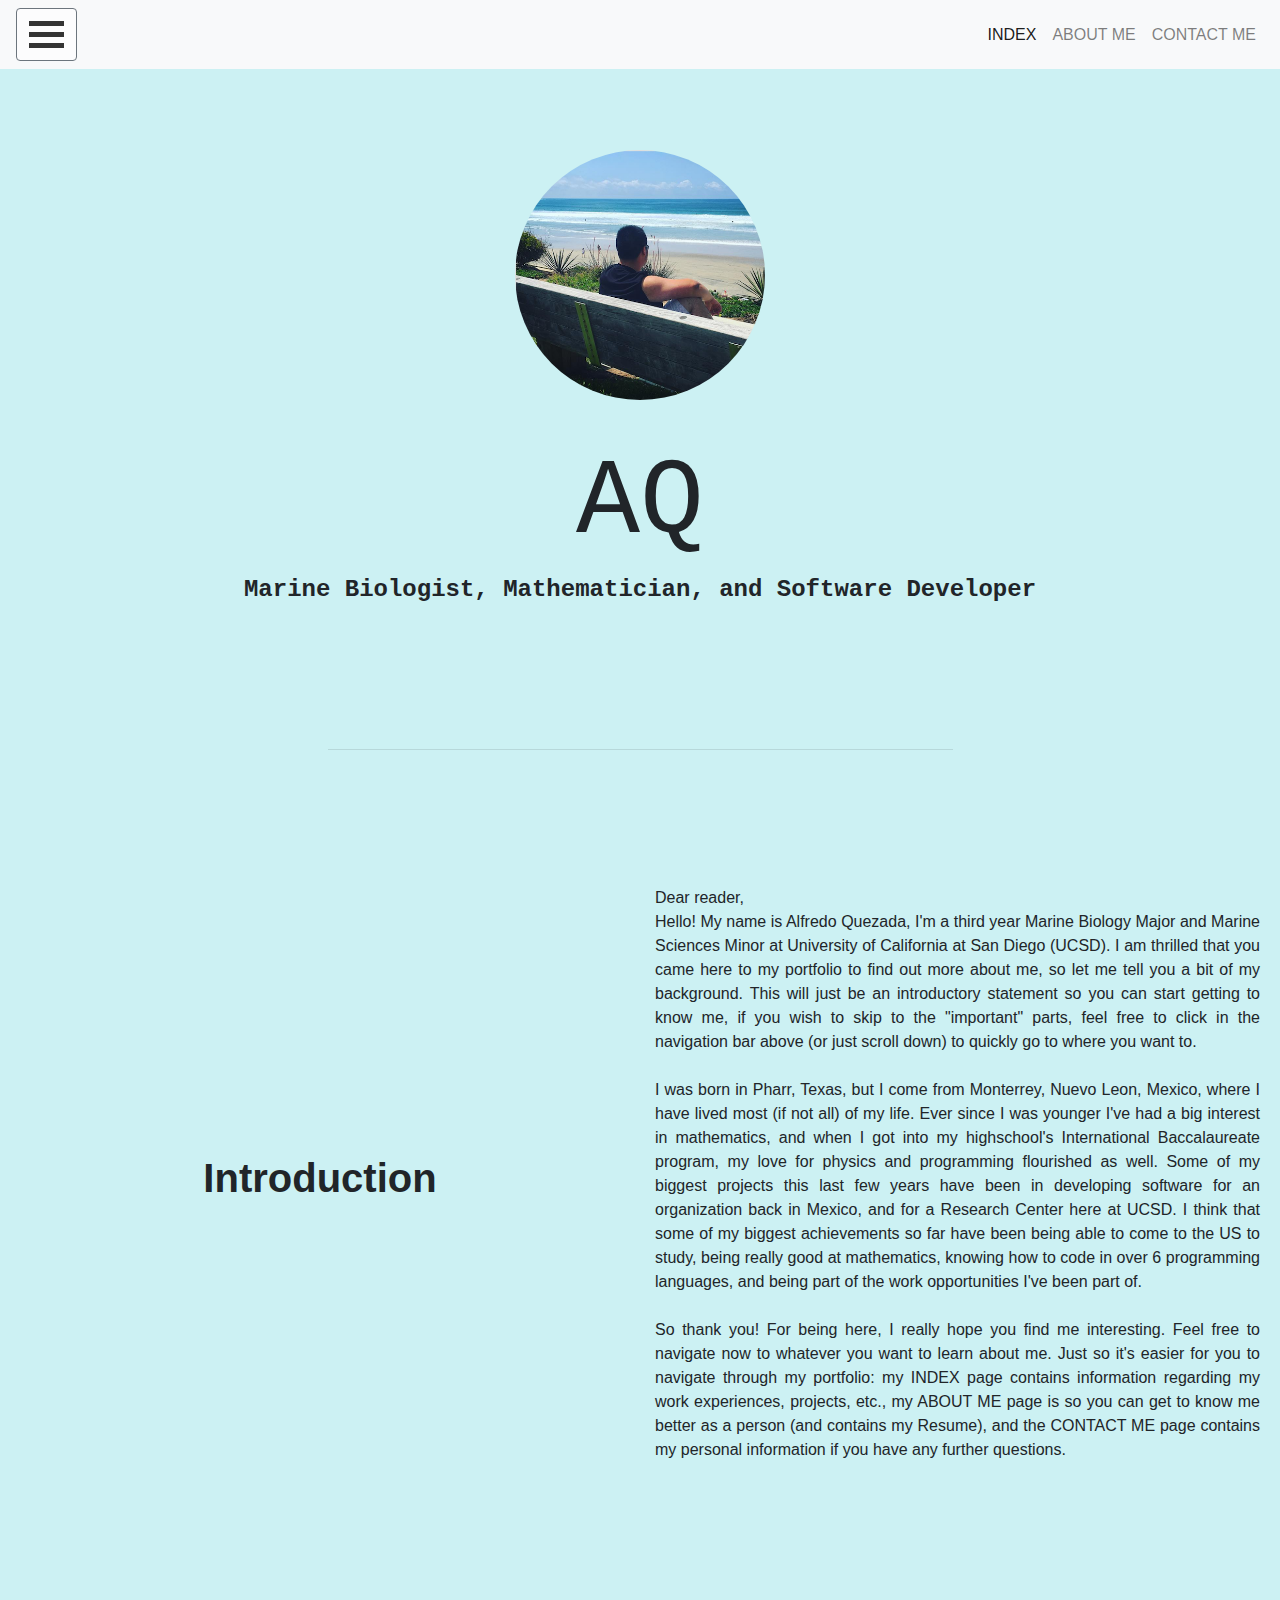
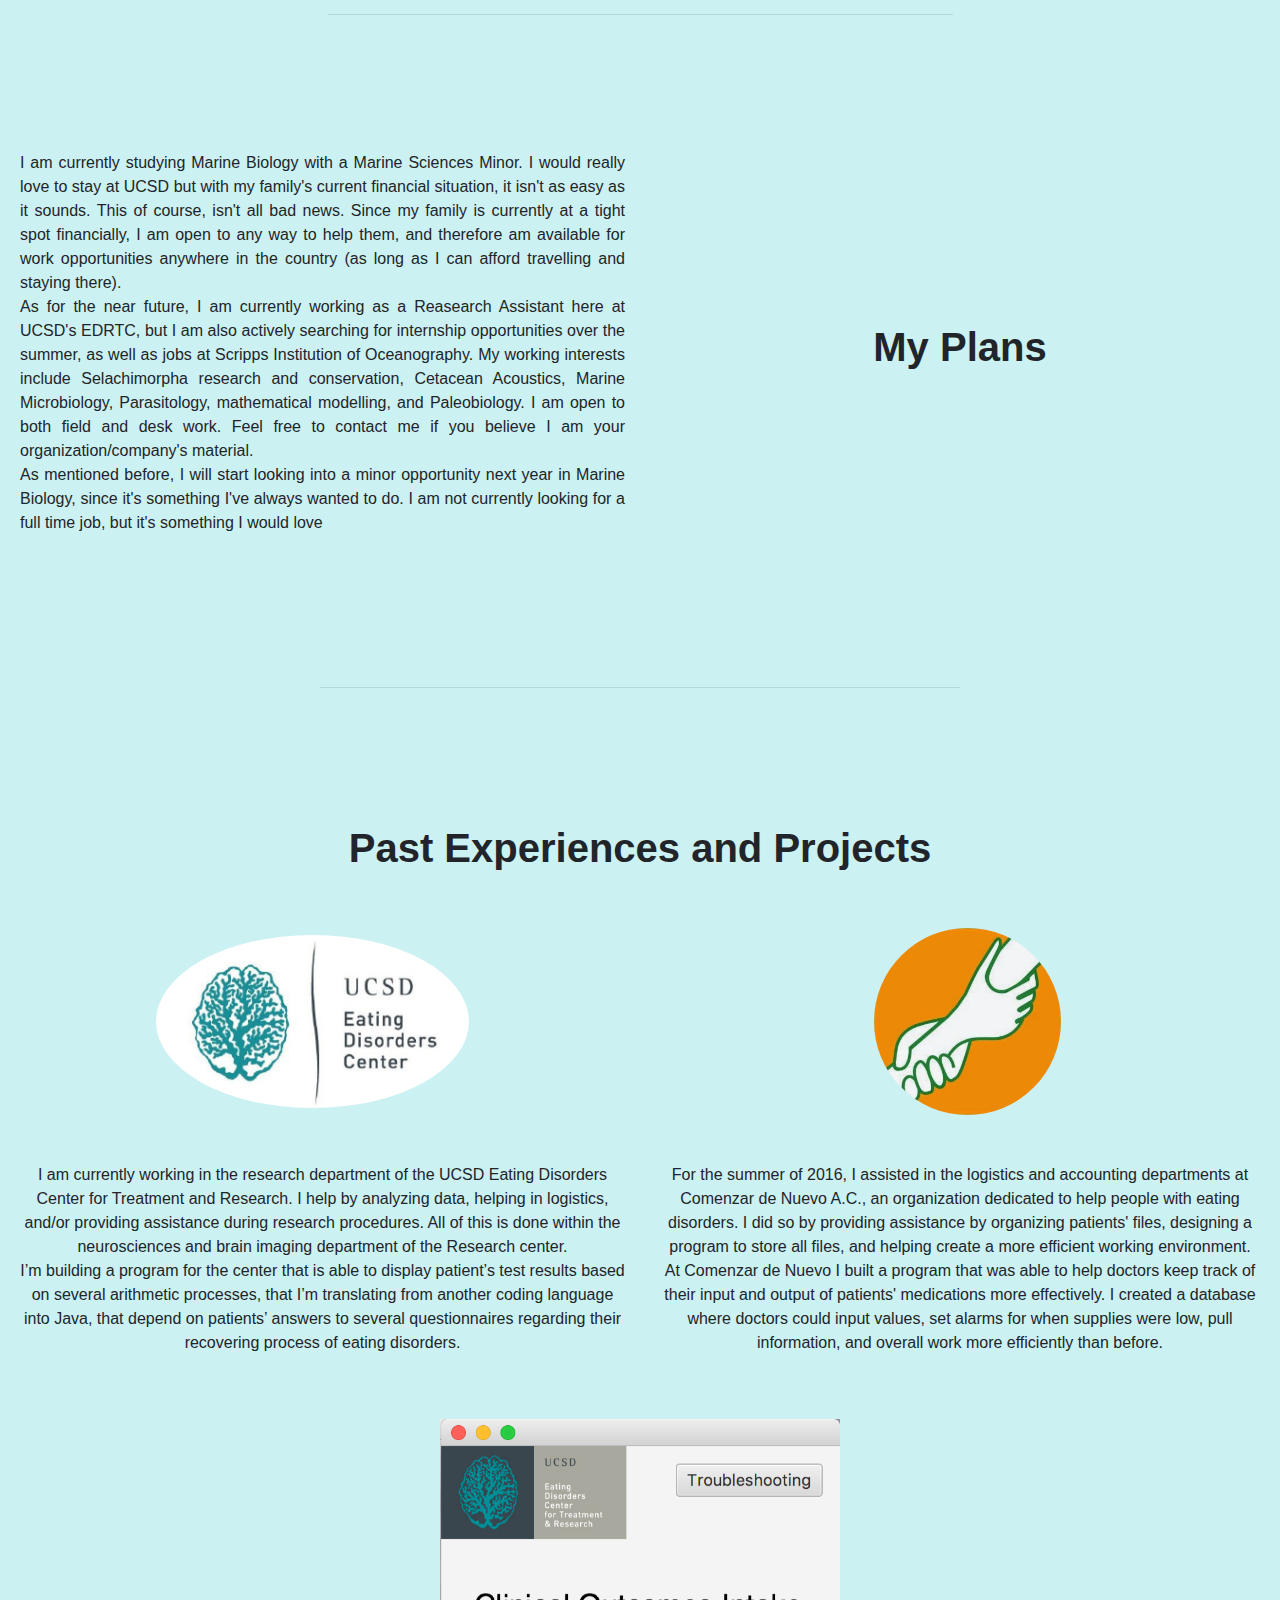
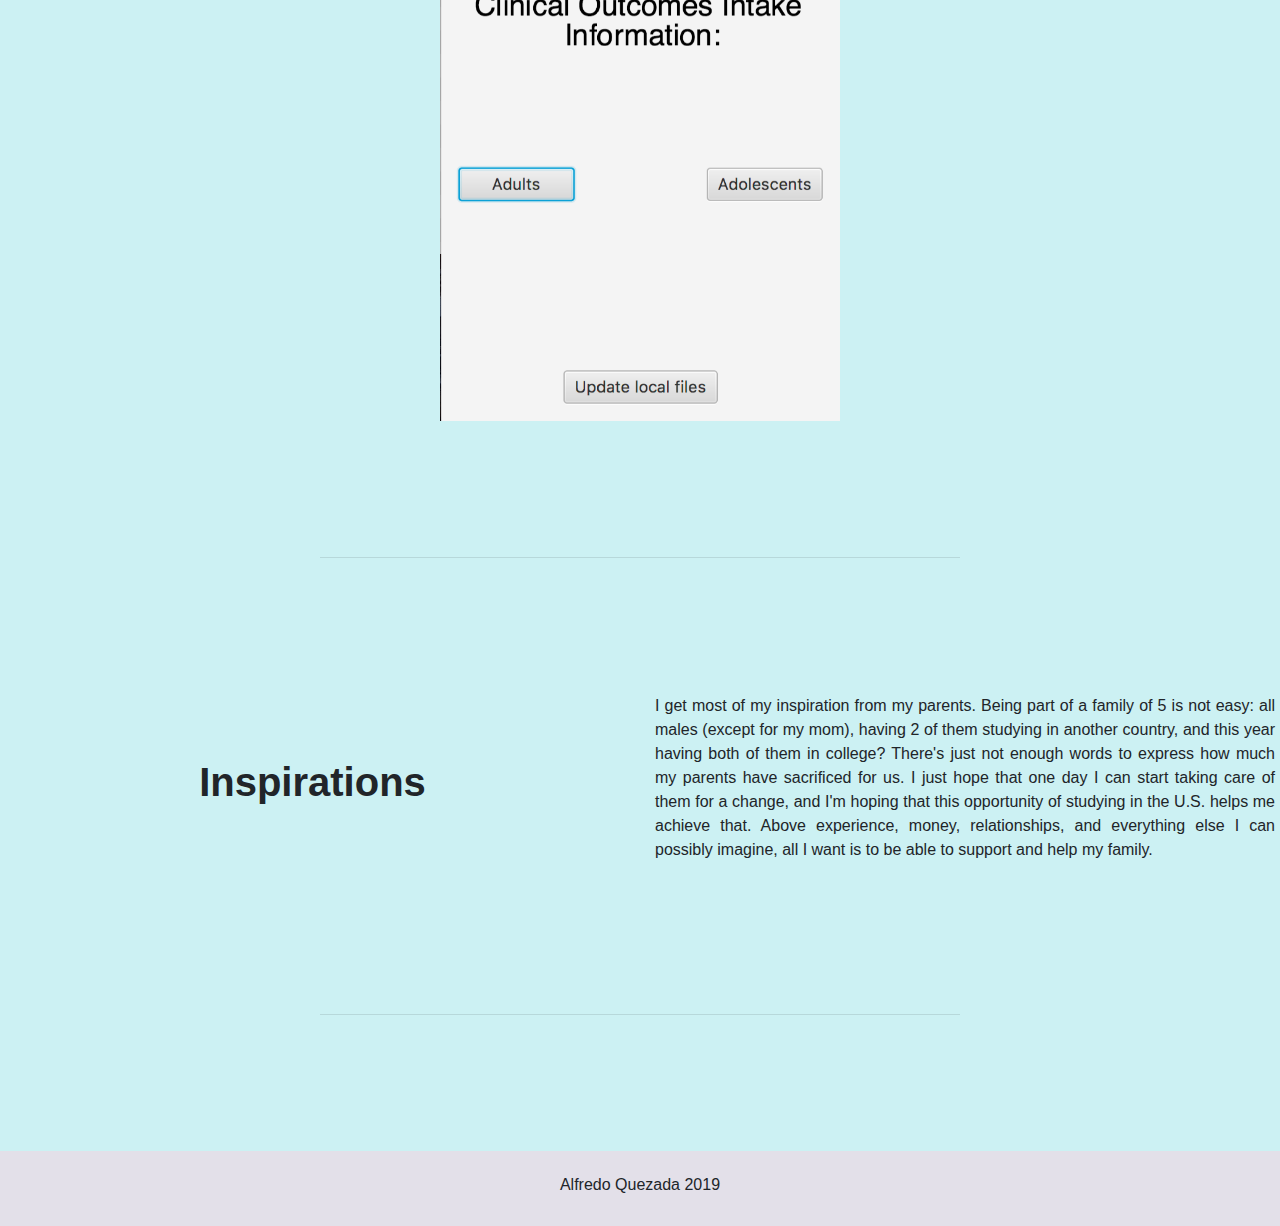
<file: Index.html>
<!DOCTYPE html>
<html>

<head>
    <title>Index</title>
    <meta name="viewport" content="width=device-width, initial-scale=1">
    <meta charset="utf-8">
    <link rel="stylesheet" type="text/css" href="css/bootstrap.css">
    <link rel="stylesheet" type="text/css" href="css/extra.css">
</head>

<body style="background-color:#CCF1F3">
    <nav class="navbar fixed-top navbar-light bg-light navbar-expand">
        <div class="dropdown">
            <button class="btn btn-secondary dropdown-toggle container" type="button" id="dropdownMenu" data-toggle="dropdown" aria-haspopup="true" aria-expanded="false" style="background-color: rgba(255,255,255,0.5);" onclick="myFunction(this)">
                            <div class="bar1"></div>
                            <div class="bar2"></div>
                            <div class="bar3"></div> 
                    </button>
            <div class="dropdown-menu" aria-labelledby="dropdownMenu">
                <a class="dropdown-item" href="#intro">Introduction</a>
                <a class="dropdown-item" href="#plans">My Plans</a>
                <a class="dropdown-item" href="#exp">Past Experiences and Projects</a>
                <a class="dropdown-item" href="#insp">Inspirations</a>
            </div>
        </div>
        <ul class="navbar-nav ml-auto">
            <li class="nav-item active">
                <a class="nav-link" href="#">INDEX</a>
            </li>
            <li class="nav-item">
                <a class="nav-link" href="aboutme.html">ABOUT ME </a>
            </li>
            <li class="nav-item">
                <a class="nav-link" href="contactme.html">CONTACT ME</a>
            </li>
        </ul>
    </nav>
    <section>
        <div class="container-fluid">
            <div class="row" style="padding-top:150px;">

                <div class="col-12 text-center">
                    <img class="rounded-circle" style="width:20%;" src="images/intro_image.png">
                </div>
            </div>
            <div class="row">
                <div class="col-12">
                    <h1 style="text-align:center;padding-top:40px;font-size:80pt;font-family:Andale Mono, monospace;">AQ</h1>
                </div>
            </div>
            <div class="row">
                <div class="col-12">
                    <h4 style="text-align:center;font-family:Andale Mono, monospace;font-weight:bold;">Marine Biologist, Mathematician, and Software Developer</h4>
                </div>
            </div>
            <br/>
            <br/>
            <br/>
            <br/>
            <br/>
            <hr size="2" width="50%">
            <br/>
            <br/>
            <br/>
            <br/>
            <br/>
            <div class="row">
                <div class="col-6 align-self-center" style="text-align:center;">
                    <h1 class="font-weight-bold">Introduction</h1>
                </div>
                <div class="col-6" style="padding-right:20px">
                    <p class="text-justify" id="intro">
                        Dear reader, <br/> Hello! My name is Alfredo Quezada, I'm a third year Marine Biology Major and Marine Sciences Minor at University of California at San Diego (UCSD). I am thrilled that you came here to my portfolio to find out
                        more about me, so let me tell you a bit of my background. This will just be an introductory statement so you can start getting to know me, if you wish to skip to the "important" parts, feel free to click in the navigation bar above
                        (or just scroll down) to quickly go to where you want to.
                        <br/><br/>I was born in Pharr, Texas, but I come from Monterrey, Nuevo Leon, Mexico, where I have lived most (if not all) of my life. Ever since I was younger I've had a big interest in mathematics, and when I got into my highschool's
                        International Baccalaureate program, my love for physics and programming flourished as well. Some of my biggest projects this last few years have been in developing software for an organization back in Mexico, and for a Research
                        Center here at UCSD. I think that some of my biggest achievements so far have been being able to come to the US to study, being really good at mathematics, knowing how to code in over 6 programming languages, and being part of
                        the work opportunities I've been part of.
                        <br/><br/>So thank you! For being here, I really hope you find me interesting. Feel free to navigate now to whatever you want to learn about me. Just so it's easier for you to navigate through my portfolio: my INDEX page contains
                        information regarding my work experiences, projects, etc., my ABOUT ME page is so you can get to know me better as a person (and contains my Resume), and the CONTACT ME page contains my personal information if you have any further
                        questions.
                    </p>
                </div>
            </div>
            <br/>
            <br/>
            <br/>
            <br/>
            <br/>
            <hr size="2" width="50%">
            <br/>
            <br/>
            <br/>
            <br/>
            <br/>
            <div class="row">
                <div class="col-6" style="padding-left:20px">
                    <p class="text-justify" id="plans">
                        I am currently studying Marine Biology with a Marine Sciences Minor. I would really love to stay at UCSD but with my family's current financial situation, it isn't as easy as it sounds. This of course, isn't all bad news. Since my family is currently
                        at a tight spot financially, I am open to any way to help them, and therefore am available for work opportunities anywhere in the country (as long as I can afford travelling and staying there).
                        <br/> As for the near future, I am currently working as a Reasearch Assistant here at UCSD's EDRTC, but I am also actively searching for internship opportunities over the summer, as well as jobs at Scripps Institution of Oceanography.
                        My working interests include Selachimorpha research and conservation, Cetacean Acoustics, Marine Microbiology, Parasitology, mathematical modelling, and Paleobiology. I am open to both field and desk work. Feel free to contact
                        me if you believe I am your organization/company's material.
                        <br/> As mentioned before, I will start looking into a minor opportunity next year in Marine Biology, since it's something I've always wanted to do. I am not currently looking for a full time job, but it's something I would love
                    </p>
                </div>
                <div class="col-6 align-self-center" style="text-align:center;">
                    <h1 class="font-weight-bold">My Plans</h1>
                </div>
            </div>
        </div>
        <br/>
        <br/>
        <br/>
        <br/>
        <br/>
        <hr size="2 " width="50% ">
        <br/>
        <br/>
        <br/>
        <br/>
        <br/>
        <div class="row">
            <div class="col-12 align-self-center" style="text-align:center;">
                <h1 class="font-weight-bold" id="exp">Past Experiences and Projects</h1>
            </div>
        </div>
        <br/>
        <br/>
        <div class="row">
            <div class="col-6 align-self-center" style="text-align:center;">
                <a href="http://eatingdisorders.ucsd.edu/"><img class="rounded-circle container2" style="width:50%;" src="images/UCSDED.jpg"></a>
            </div>
            <div class="col-6 align-self-center" style="text-align:center;">
                <a href="http://www.comenzardenuevo.org/"><img class="rounded-circle container2" style="width:30%;" src="images/CDN.jpg"></a>
            </div>
        </div>
        <br/>
        <br/>
        <div class="row">
            <div class="col-6" style="text-align:center;">
                <p style="padding-left: 20px">I am currently working in the research department of the UCSD Eating Disorders Center for Treatment and Research. I help by analyzing data, helping in logistics, and/or providing assistance during research procedures. All of this is done
                    within the neurosciences and brain imaging department of the Research center.
                    <br/> I’m building a program for the center that is able to display patient’s test results based on several arithmetic processes, that I’m translating from another coding language into Java, that depend on patients’ answers to several
                    questionnaires regarding their recovering process of eating disorders.</p>
            </div>
            <div class="col-6" style="text-align:center; padding-right: 10px">
                <p style="padding-right: 20px">For the summer of 2016, I assisted in the logistics and accounting departments at Comenzar de Nuevo A.C., an organization dedicated to help people with eating disorders. I did so by providing assistance by organizing patients' files, designing
                    a program to store all files, and helping create a more efficient working environment.
                    <br/> At Comenzar de Nuevo I built a program that was able to help doctors keep track of their input and output of patients' medications more effectively. I created a database where doctors could input values, set alarms for when supplies
                    were low, pull information, and overall work more efficiently than before.
                </p>
            </div>
        </div>
        <br/>
        <br/>
        <div class="row">
            <div class="col-12">
                <div id="carousel" class="carousel carousel2 slide mx-auto" data-ride="carousel">
                    <div class="carousel-inner">
                        <div class="carousel-item active">
                            <img class="d-block w-100" src="images/ex_1.png" alt="First slide">
                        </div>
                        <div class="carousel-item">
                            <img class="d-block w-100" src="images/ex_2.png" alt="Second slide">
                        </div>
                        <div class="carousel-item">
                            <img class="d-block w-100" src="images/ex_3.png" alt="Third slide">
                        </div>
                    </div>
                </div>
            </div>
        </div>
        <br/>
        <br/>
        <br/>
        <br/>
        <br/>
        <hr size="2 " width="50%">
        <br/>
        <br/>
        <br/>
        <br/>
        <br/>
        <div class="row">
            <div class="col-6 align-self-center" style="text-align:center;">
                <h1 class="font-weight-bold">Inspirations</h1>
            </div>
            <div class="col-6" style="padding-right:20px">
                <p class="text-justify" id="insp">
                    I get most of my inspiration from my parents. Being part of a family of 5 is not easy: all males (except for my mom), having 2 of them studying in another country, and this year having both of them in college? There's just not enough words to express
                    how much my parents have sacrificed for us. I just hope that one day I can start taking care of them for a change, and I'm hoping that this opportunity of studying in the U.S. helps me achieve that. Above experience, money, relationships,
                    and everything else I can possibly imagine, all I want is to be able to support and help my family.
                </p>
            </div>
        </div>
        <br/>
        <br/>
        <br/>
        <br/>
        <br/>
        <hr size="2 " width="50%">
        <br/>
        <br/>
        <br/>
        <br/>
        <br/>
    </section>
    <footer>
        <div class="row" style="background-color:rgb(227, 224, 233);">
            <div class="col-12">
                <br/>
                <h6 style="text-align:center;">Alfredo Quezada 2019</h5>
                    <br/>
            </div>
        </div>
    </footer>
</body>

<script src="js/jquery-3.3.1.js "></script>
<script src="js/popper.js "></script>
<script src="js/bootstrap.js "></script>
<script src="js/extra.js "></script>

</html>
</file>
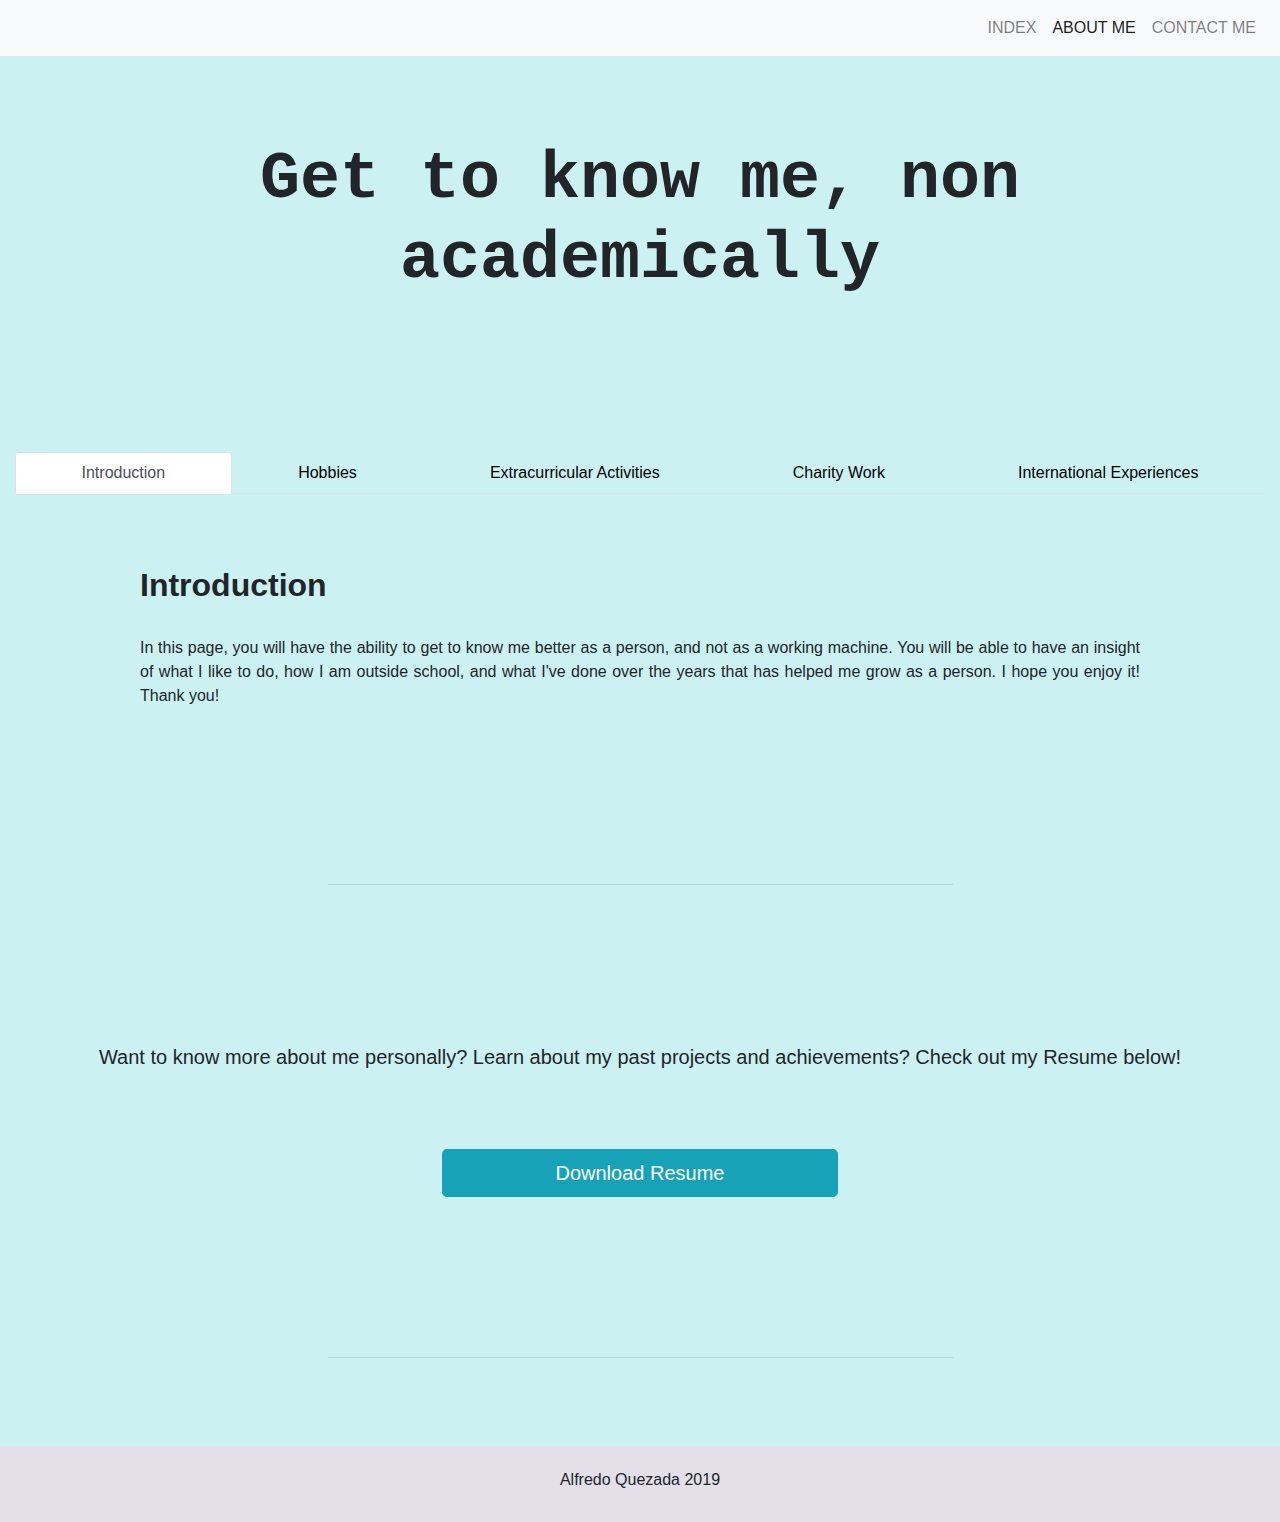
<file: aboutme.html>
<!DOCTYPE html>
<html>

<head>
    <title>About Me</title>
    <meta name="viewport" content="width=device-width, initial-scale=1">
    <meta charset="utf-8">
    <link rel="stylesheet" type="text/css" href="css/bootstrap.css">
    <link rel="stylesheet" type="text/css" href="css/extra.css">
</head>

<body style="background-color:#CCF1F3">
    <nav class="navbar fixed-top navbar-light bg-light navbar-expand">
        <ul class="navbar-nav ml-auto">
            <li class="nav-item">
                <a class="nav-link" href="Index.html">INDEX</a>
            </li>
            <li class="nav-item active">
                <a class="nav-link" href="#">ABOUT ME</a>
            </li>
            <li class="nav-item">
                <a class="nav-link" href="contactme.html">CONTACT ME</a>
            </li>
        </ul>
    </nav>

    <section>
        <div class="container-fluid">
            <div class="row" style="padding-top:100px;">
                <div class="col-12 text-center">
                    <h1 style="text-align:center;font-weight:bold;padding-top:40px;font-size:50pt;font-family:Andale Mono, monospace;">Get to know me, non academically</h1>
                </div>
            </div>
            <br/>
            <br/>
            <br/>
            <br/>
            <br/>
            <br/>
            <div class="row">
                <div class="col-12">
                    <ul class="nav nav-tabs nav-fill" id="myTab" role="tablist">
                        <li class="nav-item">
                            <a class="nav-link active" id="intro-tab" data-toggle="tab" href="#intro" role="tab" aria-controls="intro" aria-selected="true">Introduction</a>
                        </li>
                        <li class="nav-item">
                            <a class="nav-link" id="hobbies-tab" data-toggle="tab" href="#hobbies" role="tab" aria-controls="hobbies" aria-selected="false">Hobbies</a>
                        </li>
                        <li class="nav-item">
                            <a class="nav-link" id="EA-tab" data-toggle="tab" href="#EA" role="tab" aria-controls="EA" aria-selected="false">Extracurricular Activities</a>
                        </li>
                        <li class="nav-item">
                            <a class="nav-link" id="CW-tab" data-toggle="tab" href="#CW" role="tab" aria-controls="CW" aria-selected="false">Charity Work</a>
                        </li>
                        <li class="nav-item">
                            <a class="nav-link" id="IE-tab" data-toggle="tab" href="#IE" role="tab" aria-controls="IE" aria-selected="false">International Experiences</a>
                        </li>
                    </ul>
                </div>
            </div>
            <br/>
            <br/>
            <br/>
            <div class="row">
                <div class="col-12 align-self-center" style="text-align:left;">
                    <div class="tab-content" id="myTabContent">
                        <div class="tab-pane fade show active" id="intro" role="tabpanel" aria-labelledby="intro-tab">
                            <h2 style="font-weight:bold;padding-left:10%;">Introduction</h2>
                            <br/>
                            <p class="text-justify" style="padding-left:10%;padding-right:10%;">In this page, you will have the ability to get to know me better as a person, and not as a working machine. You will be able to have an insight of what I like to do, how I am outside school, and what I've done over the years
                                that has helped me grow as a person. I hope you enjoy it! Thank you!</p>
                        </div>
                        <div class="tab-pane fade" id="hobbies" role="tabpanel" aria-labelledby="hobbies-tab">
                            <h2 style="font-weight:bold;padding-left:10%;">Hobbies</h2>
                            <br/>
                            <p class="text-justify" style="padding-left:10%;padding-right:10%;">In my free time my favorite thing to do is listen to music, I love discovering new tunes to listen to. When people ask me what my favorite band is, I don't/can't seem to answer that, as I firmly believe that each song has the
                                ability of being great, even if the artists aren't so.
                                <br/> Another of my hobbies is playing videogames. I absolutely LOVE videogames, and not in the conventional way. Not only do I like to play and learn, but I am intrigued by the programming behind them. In my free time
                                I normally listen to music while trying to figure out how the algorithms of a certain "boss battle" work.
                                <br/> Finally, what I would consider my other big hobby is (as cliché as it sounds) learning. Yes! I know, so unoriginal and very used already. Nevertheless it's true, I enjoy learning very much. I don't limit myself to
                                learn about a single subject... if I find or read about something interesting, the next thing I know is that I've spent the last 3 hours researching about bananas. To be honest, I like to research, I take my time and I
                                am very thorough, which can come in very handy when programming or working with maths.</p>

                        </div>
                        <div class="tab-pane fade" id="EA" role="tabpanel" aria-labelledby="EA-tab">
                            <h2 style="font-weight:bold;padding-left:10%;">Extracurricular Activities</h2>
                            <br/>
                            <p class="text-justify" style="padding-left:10%;padding-right:10%;">
                                I was enrolled in extracurricular classes such as piano lessons and drama class. As Paul Klee once said, “One eye sees, the other feels.” I have fun when I play, I have fun when I act. Those small details, each different key or each different movement,
                                involved in these activities, have helped me let go of my problems and hold on to the good feelings.
                                <br/> I’ve also had many different significant experiences regarding sport-related extracurricular activities. One of the things I love to do is to swim. I was part of a swimming team back in Monterrey, I got to participate
                                in a National competition and several state and regional competitions. I was also part of an American Football team back in Monterrey, and was invited to play several times to an cup here in the US.
                            </p>
                        </div>
                        <div class="tab-pane fade" id="CW" role="tabpanel" aria-labelledby="CW-tab">
                            <h2 style="font-weight:bold;padding-left:10%;">Charity Work</h2>
                            <br/>
                            <p class="text-justify" style="padding-left:10%;padding-right:10%;">
                                For the years 2013-2015 I was part of a small group of people that went into different orphanages and resting homes in order to help in whatever thing they needed. 3 hours a week on Saturdays, 7 weeks per semester. This included: Casa Hogar Douglas, Asilo
                                Virgen de Guadalupe, and Casa Hogar para Ancianitos María Esperanza Nuestra.
                            </p>
                        </div>
                        <div class="tab-pane fade" id="IE" role="tabpanel" aria-labelledby="IE-tab">
                            <h2 style="font-weight:bold;padding-left:10%;">International Experiences</h2>
                            <br/>
                            <p class="text-justify" style="padding-left:10%;padding-right:10%;">
                                During the summer of 2015, I went to study abroad in Heidelberg, Germany. I took for two months an intensive German course, 8 hours a day 5 days a week. It was a really fun experience, I got to meet a lot of people from around the world. I am still in
                                contact with most of them, friends from India, Spain, Korea, and Germany. It was a great opportunity to interact with other cultures, and to learn to work with others.
                            </p>
                        </div>
                    </div>
                </div>
            </div>
            <br/>
            <br/>
            <br/>
            <br/>
            <br/>
            <br/>
            <hr width="50%">
            <br/>
            <br/>
            <br/>
            <br/>
            <br/>
            <br/>
            <div class="row">
                <div class="col-12" style="text-align:center;">
                    <h5>Want to know more about me personally? Learn about my past projects and achievements? Check out my Resume below!</h5>
                </div>
            </div>
            <br/>
            <br/>
            <br/>
            <div class="row">
                <div class="col-4"></div>
                <div class="col-4" style="text-align:center;">
                    <button type="button" class="btn btn-info btn-lg btn-block" onClick="location.href='resume.pdf'">Download Resume</button>
                </div>
                <div class="col-4"></div>
            </div>
            <br/>
            <br/>
            <br/>
            <br/>
            <br/>
            <br/>
            <hr width="50%">
            <br/>
            <br/>
            <br/>
        </div>
    </section>




    <footer>
        <div class="row " style="background-color:rgb(227, 224, 233); ">
            <div class="col-12 ">
                <br/>
                <h6 style="text-align:center; ">Alfredo Quezada 2019</h5>
                    <br/>
            </div>
        </div>
    </footer>
</body>

<script src="js/jquery-3.3.1.js "></script>
<script src="js/popper.js "></script>
<script src="js/bootstrap.js "></script>
<script src="js/extra.js "></script>

</html>
</file>
<file: css/extra.css>
.dropdown-toggle::after {
    display: none
}

.container {
    display: inline-block;
    cursor: pointer;
}

.bar1,
.bar2,
.bar3 {
    width: 35px;
    height: 5px;
    background-color: #333;
    margin: 6px 0;
    transition: 0.4s;
}

.change .bar1 {
    -webkit-transform: rotate(-45deg) translate(-9px, 6px);
    transform: rotate(-45deg) translate(-9px, 6px);
}

.change .bar2 {
    opacity: 0;
}

.change .bar3 {
    -webkit-transform: rotate(45deg) translate(-8px, -8px);
    transform: rotate(45deg) translate(-8px, -8px);
}

.caption div {
    box-shadow: 0 0 5px #C8C8C8;
    transition: all 0.3s ease 0s;
}

.container2:hover {
    opacity: 0.3;
}

.carousel2 {
    max-width: 400px;
    overflow: hidden;
}

.nav-tabs>li>a {
    color: rgb(0, 0, 0);
}

.nav-tabs>li>a:hover {
    color: rgb(151, 151, 151);
}

.fa {
    padding: 20px;
    font-size: 30px;
    width: 50px;
    text-align: center;
    text-decoration: none;
    margin: 5px 2px;
    border-radius: 50%;
}

.fa:hover {
    opacity: 0.7;
}

.fa-facebook {
    background: #3B5998;
    color: white;
}

.fa-twitter {
    background: #55ACEE;
    color: white;
}

.fa-google {
    background: #dd4b39;
    color: white;
}

.fa-linkedin {
    background: #007bb5;
    color: white;
}

.fa-youtube {
    background: #bb0000;
    color: white;
}

.fa-instagram {
    background: #125688;
    color: white;
}

.fa-pinterest {
    background: #cb2027;
    color: white;
}

.fa-snapchat-ghost {
    background: #fffc00;
    color: white;
    text-shadow: -1px 0 black, 0 1px black, 1px 0 black, 0 -1px black;
}

.fa-skype {
    background: #00aff0;
    color: white;
}

.fa-android {
    background: #a4c639;
    color: white;
}

.fa-dribbble {
    background: #ea4c89;
    color: white;
}

.fa-vimeo {
    background: #45bbff;
    color: white;
}

.fa-tumblr {
    background: #2c4762;
    color: white;
}

.fa-vine {
    background: #00b489;
    color: white;
}

.fa-foursquare {
    background: #45bbff;
    color: white;
}

.fa-stumbleupon {
    background: #eb4924;
    color: white;
}

.fa-flickr {
    background: #f40083;
    color: white;
}

.fa-yahoo {
    background: #430297;
    color: white;
}

.fa-soundcloud {
    background: #ff5500;
    color: white;
}

.fa-reddit {
    background: #ff5700;
    color: white;
}

.fa-rss {
    background: #ff6600;
    color: white;
}
</file>
